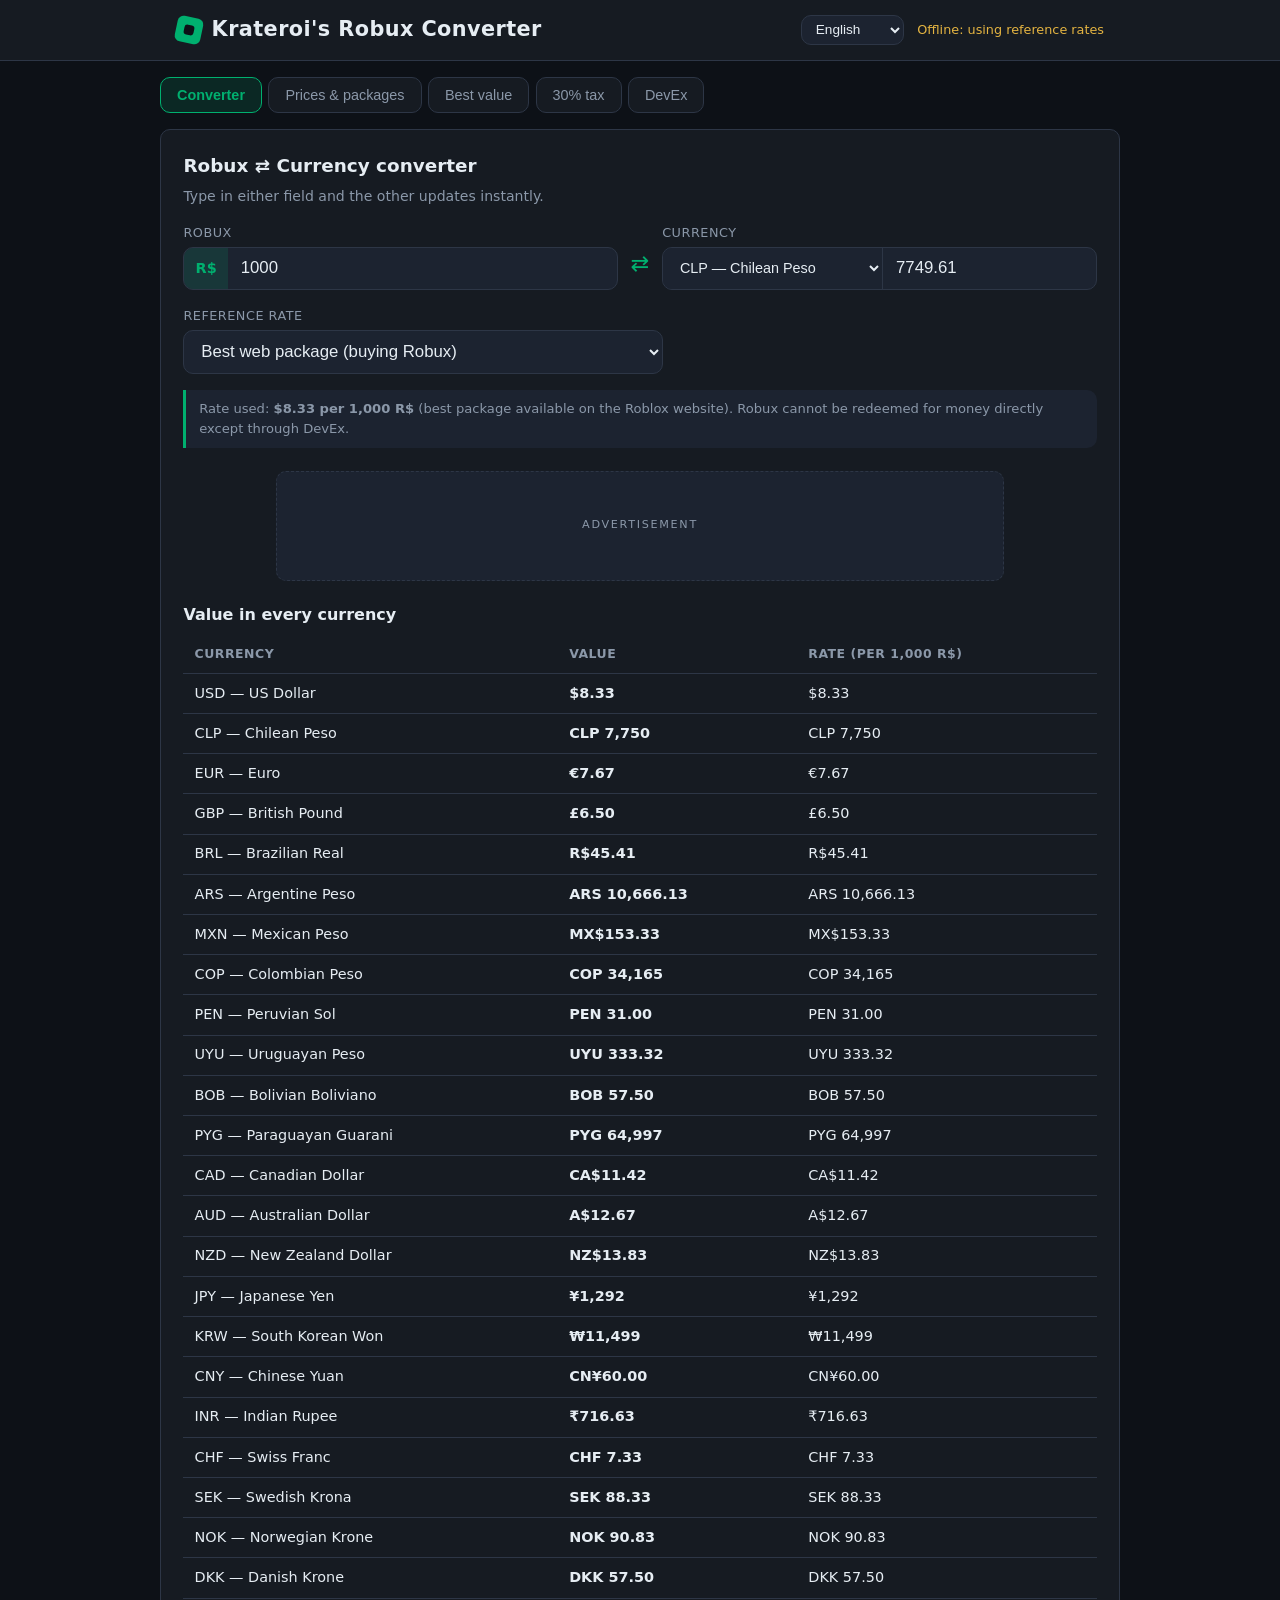
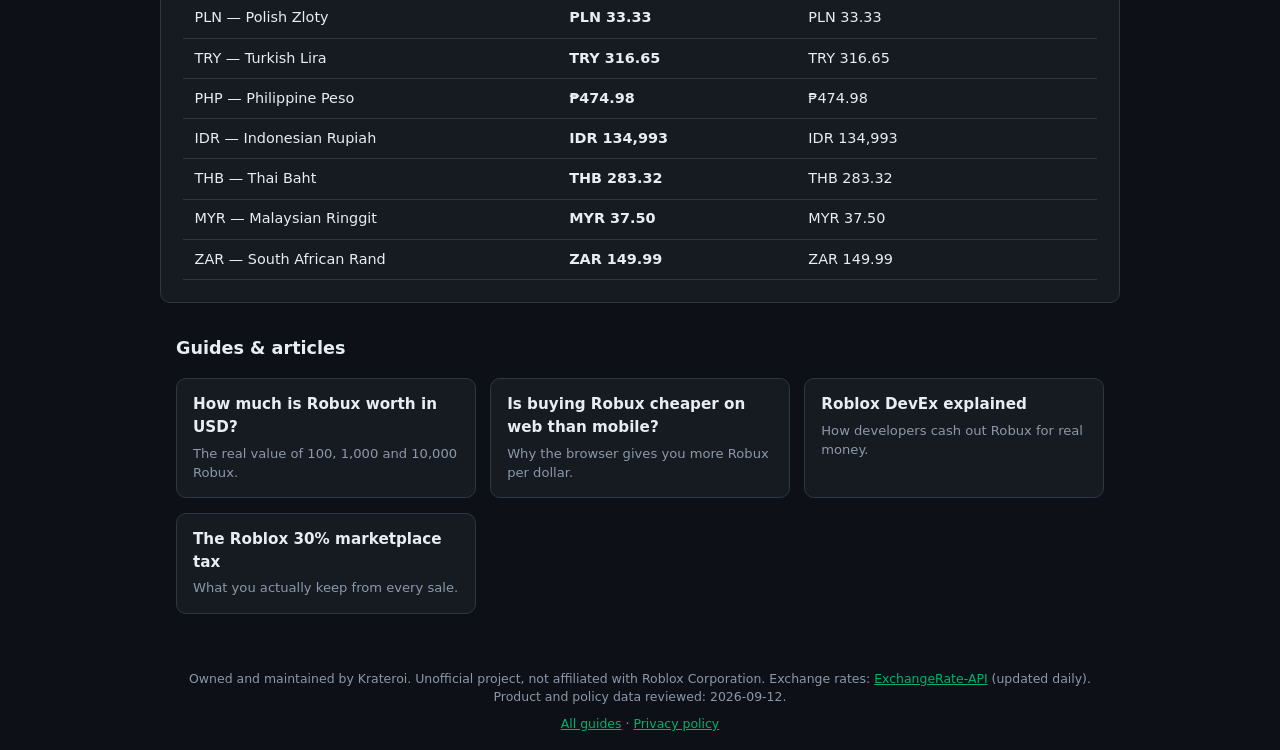
<file: RobuxConverter/index.html>
<!DOCTYPE html>
<html lang="en">
<head>
  <meta charset="UTF-8" />
  <meta name="viewport" content="width=device-width, initial-scale=1.0" />
  <title>Krateroi's Robux Converter — Robux to USD Calculator, Prices, Tax & DevEx</title>
  <meta name="author" content="Krateroi" />
  <meta name="description" content="Free Robux calculator: convert Robux to USD, CLP, EUR and 30+ currencies, compare official Roblox buying packages, and work out the 30% marketplace tax and DevEx cash-out." />
  <link rel="canonical" href="/" />
  <meta property="og:type" content="website" />
  <meta property="og:title" content="Krateroi's Robux Converter — Robux to USD Calculator, Prices, Tax & DevEx" />
  <meta property="og:description" content="Convert Robux to real currencies, compare Roblox packages, and calculate the 30% tax and DevEx payout." />
  <meta property="og:url" content="/" />
  <meta name="twitter:card" content="summary" />
  <link rel="icon" href="data:image/svg+xml,<svg xmlns='http://www.w3.org/2000/svg' viewBox='0 0 100 100'><rect x='15' y='15' width='70' height='70' rx='12' fill='%2300b06f' transform='rotate(12 50 50)'/><rect x='38' y='38' width='24' height='24' rx='4' fill='%230d1117' transform='rotate(12 50 50)'/></svg>" />
  <link rel="stylesheet" href="styles.css" />
  <script src="ads.js" defer></script>
  <script src="app.js" defer></script>
</head>
<body>
  <header class="site-header">
    <div class="container header-inner">
      <div class="brand">
        <span class="brand-cube"></span>
        <h1>Krateroi's Robux Converter</h1>
      </div>
      <div class="header-right">
        <select id="lang-select" class="lang-select" aria-label="Language">
          <option value="en">English</option>
          <option value="es">Español</option>
          <option value="pt">Português</option>
        </select>
        <div id="rate-status" class="rate-status" data-i18n="status.loading">Cargando tasas...</div>
      </div>
    </div>
  </header>

  <div class="page-layout">
    <aside class="ad-rail ad-rail-left">
      <div class="ad-unit" data-ad-side="left" data-ad-format="vertical">
        <span class="ad-label" data-i18n="ads.label">Publicidad</span>
      </div>
    </aside>

    <div class="page-center">
      <nav class="tabs">
        <button class="tab active" data-tab="converter" data-i18n="tab.converter">Conversor</button>
        <button class="tab" data-tab="packages" data-i18n="tab.packages">Precios y paquetes</button>
        <button class="tab" data-tab="optimizer" data-i18n="tab.optimizer">Costo-beneficio</button>
        <button class="tab" data-tab="tax" data-i18n="tab.tax">Impuesto 30%</button>
        <button class="tab" data-tab="devex" data-i18n="tab.devex">DevEx</button>
      </nav>

      <main>
    <section id="panel-converter" class="panel active">
      <h2 data-i18n="conv.title">Conversor Robux ⇄ Moneda</h2>
      <p class="hint" data-i18n="conv.hint">Escribe en cualquiera de los dos campos y el otro se actualiza al instante.</p>

      <div class="converter-grid">
        <div class="field">
          <label for="robux-input">Robux</label>
          <div class="input-wrap">
            <span class="prefix robux-icon">R$</span>
            <input id="robux-input" type="number" min="0" step="any" placeholder="1000" />
          </div>
        </div>

        <div class="swap-arrow">⇄</div>

        <div class="field">
          <label for="money-input" data-i18n="conv.currency">Moneda</label>
          <div class="input-wrap">
            <select id="currency-select" aria-label="Moneda"></select>
            <input id="money-input" type="number" min="0" step="any" placeholder="10.00" />
          </div>
        </div>
      </div>

      <div class="field basis-field">
        <label for="basis-select" data-i18n="conv.basis">Tasa de referencia</label>
        <select id="basis-select">
          <option value="best-web" data-i18n="basis.web">Mejor paquete web (comprar Robux)</option>
          <option value="best-app" data-i18n="basis.app">Mejor paquete app/consola (comprar Robux)</option>
          <option value="devex" data-i18n="basis.devex">DevEx — retiro para desarrolladores (US$0.0035 / R$)</option>
        </select>
      </div>

      <div id="converter-note" class="note"></div>

      <div class="ad-inline">
        <div class="ad-unit" data-ad-side="content" data-ad-format="responsive">
          <span class="ad-label" data-i18n="ads.label">Publicidad</span>
        </div>
      </div>

      <h3 data-i18n="conv.allCurrencies">Equivalencia en todas las monedas</h3>
      <div class="table-scroll">
        <table id="all-currencies-table">
          <thead>
            <tr><th data-i18n="th.currency">Moneda</th><th data-i18n="th.value">Valor</th><th data-i18n="th.rate1000">Tasa (por 1.000 R$)</th></tr>
          </thead>
          <tbody></tbody>
        </table>
      </div>
    </section>

    <section id="panel-packages" class="panel">
      <h2 data-i18n="pkg.title">Precios oficiales de Robux</h2>
      <p class="hint" data-i18n="pkg.hint">
        Comprar por la web de Roblox entrega mas Robux que por app movil o consola al mismo precio.
        Los precios base estan en USD; la columna en moneda local usa la tasa de cambio actual.
      </p>
      <div class="field basis-field">
        <label for="pkg-currency-select" data-i18n="pkg.viewIn">Ver precios en</label>
        <select id="pkg-currency-select"></select>
      </div>
      <div id="packages-tables"></div>

      <h3 data-i18n="pkg.subsTitle">Suscripciones con Robux mensuales</h3>
      <p class="hint" data-i18n="pkg.subsHint"></p>
      <div id="subs-table" class="table-scroll"></div>

      <div class="note" id="pkg-note"></div>
    </section>

    <section id="panel-optimizer" class="panel">
      <h2 data-i18n="opt.title">Calculadora de costo-beneficio</h2>
      <p class="hint" data-i18n="opt.hint">
        Indica cuantos Robux necesitas y calculamos la combinacion de paquetes mas barata,
        comparando web vs app/consola.
      </p>
      <div class="field">
        <label for="target-robux" data-i18n="opt.need">Robux que necesitas</label>
        <div class="input-wrap">
          <span class="prefix robux-icon">R$</span>
          <input id="target-robux" type="number" min="1" step="1" placeholder="6000" />
        </div>
      </div>
      <div class="chips" id="preset-chips">
        <button data-r="1000">1.000</button>
        <button data-r="2500">2.500</button>
        <button data-r="6000">6.000</button>
        <button data-r="12000">12.000</button>
        <button data-r="30000">30.000</button>
        <button data-r="50000">50.000</button>
      </div>
      <div id="optimizer-results"></div>
    </section>

    <section id="panel-tax" class="panel">
      <h2 data-i18n="tax.title">Calculadora de impuesto del marketplace (30%)</h2>
      <p class="hint" data-i18n="tax.hint">
        Roblox retiene el 30% de cada venta dentro de la plataforma (items, pases de juego,
        productos para desarrolladores). Solo comprar Robux directamente no paga esta comision.
      </p>

      <div class="tax-grid">
        <div class="tax-card">
          <h3 data-i18n="tax.grossTitle">Vendo a un precio → ¿cuanto recibo?</h3>
          <div class="field">
            <label for="tax-gross" data-i18n="tax.grossLabel">Precio de venta (Robux)</label>
            <div class="input-wrap">
              <span class="prefix robux-icon">R$</span>
              <input id="tax-gross" type="number" min="1" step="1" placeholder="100" />
            </div>
          </div>
          <div id="tax-gross-result" class="tax-result"></div>
        </div>

        <div class="tax-card">
          <h3 data-i18n="tax.netTitle">Quiero recibir X → ¿a cuanto vendo?</h3>
          <div class="field">
            <label for="tax-net" data-i18n="tax.netLabel">Robux que quieres recibir</label>
            <div class="input-wrap">
              <span class="prefix robux-icon">R$</span>
              <input id="tax-net" type="number" min="1" step="1" placeholder="70" />
            </div>
          </div>
          <div id="tax-net-result" class="tax-result"></div>
        </div>
      </div>

      <h3 data-i18n="tax.tableTitle">Tabla rapida de precios comunes</h3>
      <div id="tax-table" class="table-scroll"></div>
    </section>

    <section id="panel-devex" class="panel">
      <h2 data-i18n="dx.title">DevEx — cambia Robux por dinero real</h2>
      <p class="hint" data-i18n="dx.hint"></p>

      <div class="tax-grid">
        <div class="tax-card">
          <h3 data-i18n="dx.toUsdTitle">Robux → dinero</h3>
          <div class="field">
            <label for="dx-robux" data-i18n="dx.robuxLabel">Robux ganados</label>
            <div class="input-wrap">
              <span class="prefix robux-icon">R$</span>
              <input id="dx-robux" type="number" min="1" step="1" placeholder="30000" />
            </div>
          </div>
          <div id="dx-robux-result" class="tax-result"></div>
        </div>

        <div class="tax-card">
          <h3 data-i18n="dx.toRobuxTitle">Dinero → Robux necesarios</h3>
          <div class="field">
            <label for="dx-usd" data-i18n="dx.usdLabel">Monto deseado (USD)</label>
            <div class="input-wrap">
              <span class="prefix">US$</span>
              <input id="dx-usd" type="number" min="0" step="any" placeholder="105" />
            </div>
          </div>
          <div id="dx-usd-result" class="tax-result"></div>
        </div>
      </div>

      <h3 data-i18n="dx.pipeTitle">Pipeline de una venta: del precio al bolsillo</h3>
      <p class="hint" data-i18n="dx.pipeHint"></p>
      <div class="field">
        <label for="dx-sale" data-i18n="dx.saleLabel">Precio de venta del item (Robux)</label>
        <div class="input-wrap">
          <span class="prefix robux-icon">R$</span>
          <input id="dx-sale" type="number" min="1" step="1" placeholder="1000" />
        </div>
      </div>
      <div id="dx-pipeline" class="pipeline"></div>

      <div class="note" id="dx-note" data-i18n="dx.note"></div>
    </section>
      </main>
    </div>

    <aside class="ad-rail ad-rail-right">
      <div class="ad-unit" data-ad-side="right" data-ad-format="vertical">
        <span class="ad-label" data-i18n="ads.label">Publicidad</span>
      </div>
    </aside>
  </div>

  <section class="guides-strip container">
    <h2 data-i18n="guides.title">Guides &amp; articles</h2>
    <div class="guides-grid">
      <a class="guide-link" href="robux-to-usd.html">
        <span class="guide-link-title">How much is Robux worth in USD?</span>
        <span class="guide-link-desc">The real value of 100, 1,000 and 10,000 Robux.</span>
      </a>
      <a class="guide-link" href="web-vs-mobile-robux.html">
        <span class="guide-link-title">Is buying Robux cheaper on web than mobile?</span>
        <span class="guide-link-desc">Why the browser gives you more Robux per dollar.</span>
      </a>
      <a class="guide-link" href="roblox-devex-explained.html">
        <span class="guide-link-title">Roblox DevEx explained</span>
        <span class="guide-link-desc">How developers cash out Robux for real money.</span>
      </a>
      <a class="guide-link" href="roblox-30-percent-tax.html">
        <span class="guide-link-title">The Roblox 30% marketplace tax</span>
        <span class="guide-link-desc">What you actually keep from every sale.</span>
      </a>
    </div>
  </section>

  <footer class="site-footer container">
    <p id="footer-text"></p>
    <p class="footer-links">
      <a href="guides.html" data-i18n="guides.all">All guides</a> ·
      <a href="privacy.html" data-i18n="footer.privacy">Privacy policy</a>
    </p>
  </footer>

  <div class="ad-anchor">
    <button class="ad-anchor-close" aria-label="Close ad">&times;</button>
    <div class="ad-unit" data-ad-side="anchor" data-ad-format="anchor">
      <span class="ad-label" data-i18n="ads.label">Publicidad</span>
    </div>
  </div>
</body>
</html>
</file>
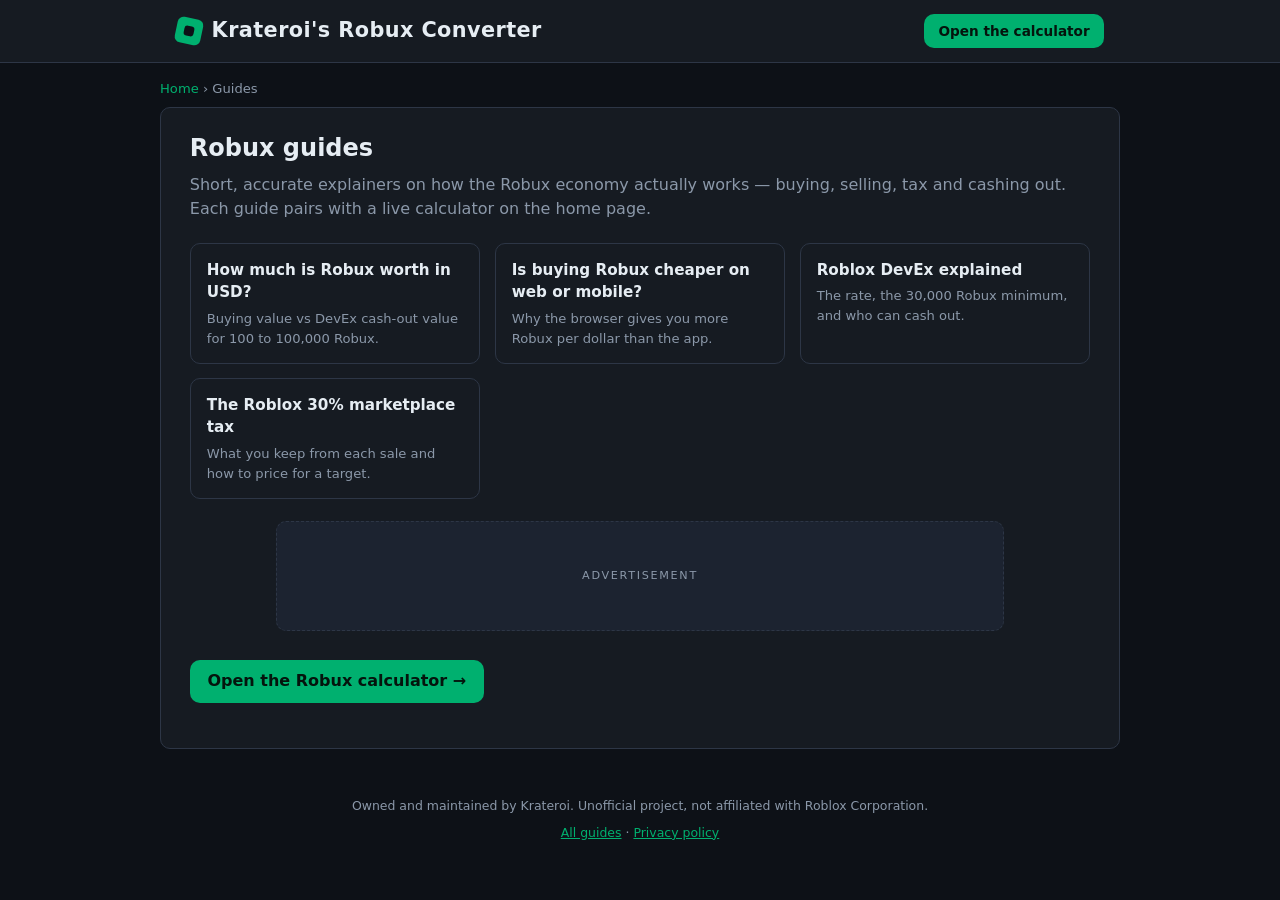
<file: RobuxConverter/guides.html>
<!DOCTYPE html>
<html lang="en">
<head>
  <meta charset="UTF-8" />
  <meta name="viewport" content="width=device-width, initial-scale=1.0" />
  <title>Robux Guides: Value, Prices, Tax &amp; DevEx | RobuxConverter</title>
  <meta name="description" content="Plain-English guides to the Robux economy: how much Robux is worth, web vs mobile pricing, the 30% marketplace tax, and how DevEx cash-out works." />
  <link rel="canonical" href="/guides.html" />
  <meta property="og:type" content="website" />
  <meta property="og:title" content="Robux Guides: Value, Prices, Tax & DevEx" />
  <link rel="icon" href="data:image/svg+xml,<svg xmlns='http://www.w3.org/2000/svg' viewBox='0 0 100 100'><rect x='15' y='15' width='70' height='70' rx='12' fill='%2300b06f' transform='rotate(12 50 50)'/><rect x='38' y='38' width='24' height='24' rx='4' fill='%230d1117' transform='rotate(12 50 50)'/></svg>" />
  <link rel="stylesheet" href="styles.css" />
  <script src="ads.js" defer></script>
</head>
<body>
  <header class="site-header">
    <div class="container header-inner">
      <div class="brand">
        <span class="brand-cube"></span>
        <a href="index.html" class="brand-home"><h1>Krateroi's Robux Converter</h1></a>
      </div>
      <div class="header-right">
        <a class="cta cta-header" href="index.html">Open the calculator</a>
      </div>
    </div>
  </header>

  <div class="page-layout">
    <aside class="ad-rail ad-rail-left">
      <div class="ad-unit" data-ad-side="left" data-ad-format="vertical"><span class="ad-label">Advertisement</span></div>
    </aside>

    <div class="page-center">
      <nav class="breadcrumb"><a href="index.html">Home</a> &rsaquo; Guides</nav>

      <article class="article">
        <h1>Robux guides</h1>
        <p class="lede">Short, accurate explainers on how the Robux economy actually works &mdash; buying, selling, tax and cashing out. Each guide pairs with a live calculator on the home page.</p>

        <div class="guides-grid">
          <a class="guide-link" href="robux-to-usd.html">
            <span class="guide-link-title">How much is Robux worth in USD?</span>
            <span class="guide-link-desc">Buying value vs DevEx cash-out value for 100 to 100,000 Robux.</span>
          </a>
          <a class="guide-link" href="web-vs-mobile-robux.html">
            <span class="guide-link-title">Is buying Robux cheaper on web or mobile?</span>
            <span class="guide-link-desc">Why the browser gives you more Robux per dollar than the app.</span>
          </a>
          <a class="guide-link" href="roblox-devex-explained.html">
            <span class="guide-link-title">Roblox DevEx explained</span>
            <span class="guide-link-desc">The rate, the 30,000 Robux minimum, and who can cash out.</span>
          </a>
          <a class="guide-link" href="roblox-30-percent-tax.html">
            <span class="guide-link-title">The Roblox 30% marketplace tax</span>
            <span class="guide-link-desc">What you keep from each sale and how to price for a target.</span>
          </a>
        </div>

        <div class="ad-inline">
          <div class="ad-unit" data-ad-side="content" data-ad-format="responsive"><span class="ad-label">Advertisement</span></div>
        </div>

        <a class="cta" href="index.html">Open the Robux calculator &rarr;</a>
      </article>
    </div>

    <aside class="ad-rail ad-rail-right">
      <div class="ad-unit" data-ad-side="right" data-ad-format="vertical"><span class="ad-label">Advertisement</span></div>
    </aside>
  </div>

  <footer class="site-footer container">
    <p>Owned and maintained by Krateroi. Unofficial project, not affiliated with Roblox Corporation.</p>
    <p class="footer-links"><a href="guides.html">All guides</a> &middot; <a href="privacy.html">Privacy policy</a></p>
  </footer>

  <div class="ad-anchor">
    <button class="ad-anchor-close" aria-label="Close ad">&times;</button>
    <div class="ad-unit" data-ad-side="anchor" data-ad-format="anchor"><span class="ad-label">Advertisement</span></div>
  </div>
</body>
</html>
</file>
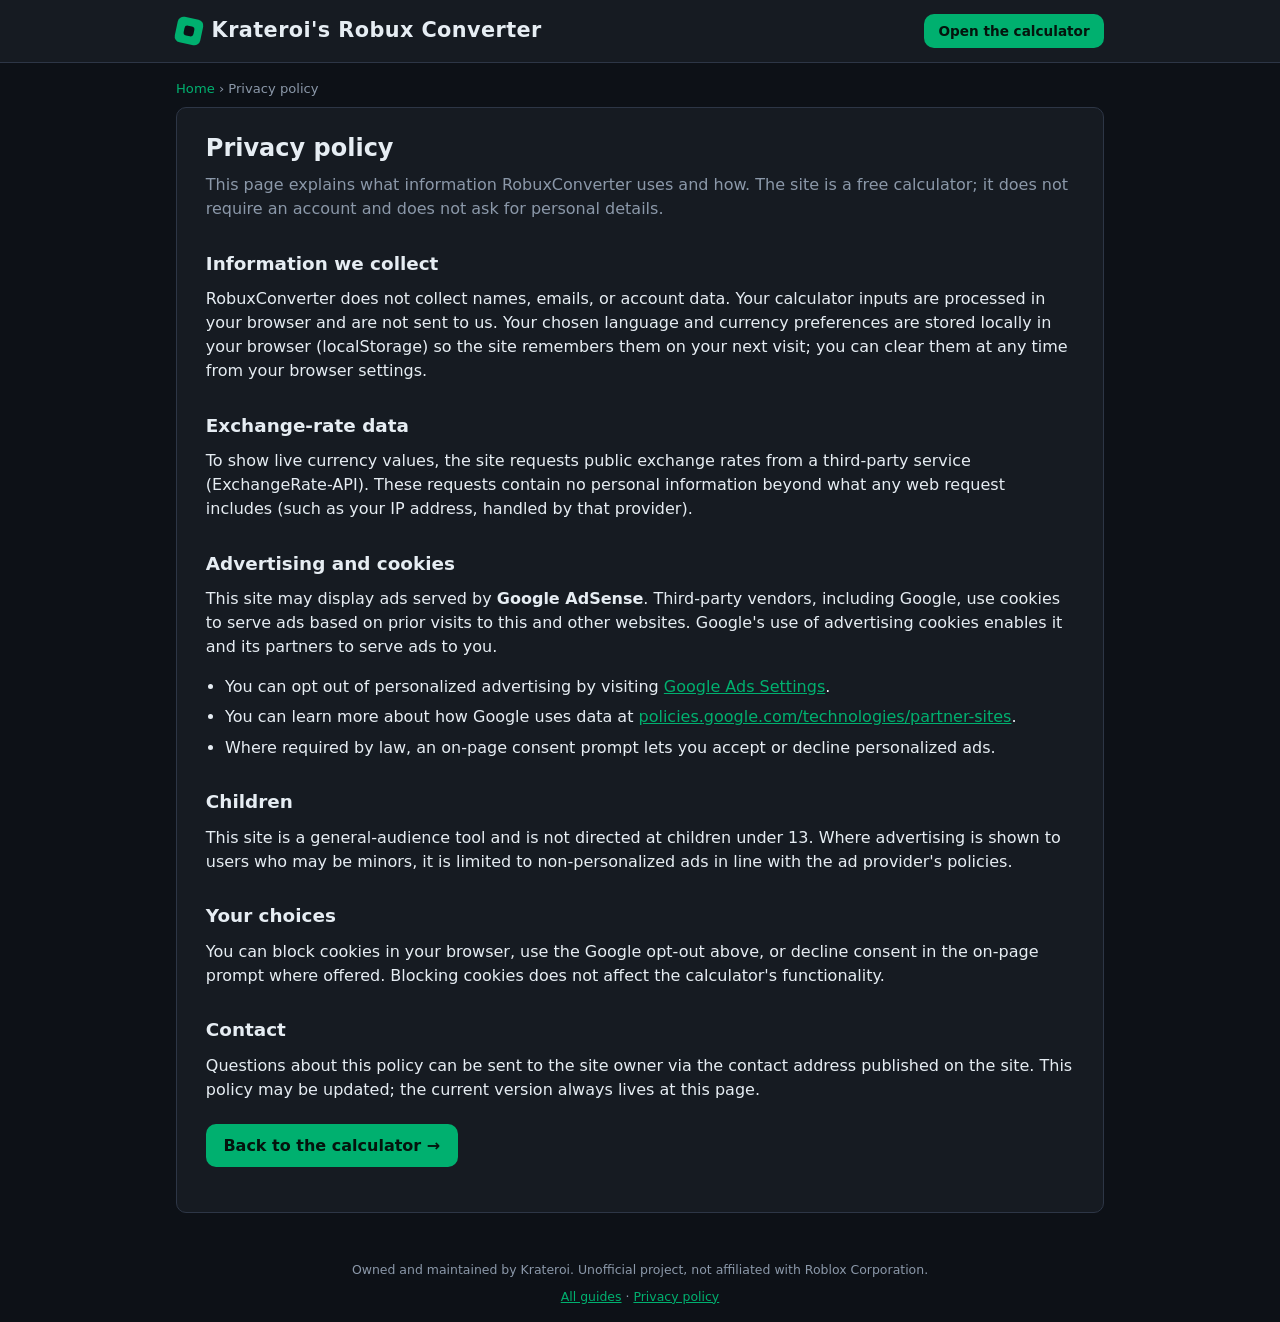
<file: RobuxConverter/privacy.html>
<!DOCTYPE html>
<html lang="en">
<head>
  <meta charset="UTF-8" />
  <meta name="viewport" content="width=device-width, initial-scale=1.0" />
  <title>Privacy Policy | RobuxConverter</title>
  <meta name="description" content="Privacy policy for RobuxConverter: what data is used, third-party advertising cookies (Google AdSense), analytics, and your choices." />
  <link rel="canonical" href="/privacy.html" />
  <meta name="robots" content="noindex, follow" />
  <link rel="icon" href="data:image/svg+xml,<svg xmlns='http://www.w3.org/2000/svg' viewBox='0 0 100 100'><rect x='15' y='15' width='70' height='70' rx='12' fill='%2300b06f' transform='rotate(12 50 50)'/><rect x='38' y='38' width='24' height='24' rx='4' fill='%230d1117' transform='rotate(12 50 50)'/></svg>" />
  <link rel="stylesheet" href="styles.css" />
  <script src="ads.js" defer></script>
</head>
<body>
  <header class="site-header">
    <div class="container header-inner">
      <div class="brand">
        <span class="brand-cube"></span>
        <a href="index.html" class="brand-home"><h1>Krateroi's Robux Converter</h1></a>
      </div>
      <div class="header-right">
        <a class="cta cta-header" href="index.html">Open the calculator</a>
      </div>
    </div>
  </header>

  <main class="container">
    <nav class="breadcrumb"><a href="index.html">Home</a> &rsaquo; Privacy policy</nav>

    <article class="article">
      <h1>Privacy policy</h1>
      <p class="lede">This page explains what information RobuxConverter uses and how. The site is a free calculator; it does not require an account and does not ask for personal details.</p>

      <h2>Information we collect</h2>
      <p>RobuxConverter does not collect names, emails, or account data. Your calculator inputs are processed in your browser and are not sent to us. Your chosen language and currency preferences are stored locally in your browser (localStorage) so the site remembers them on your next visit; you can clear them at any time from your browser settings.</p>

      <h2>Exchange-rate data</h2>
      <p>To show live currency values, the site requests public exchange rates from a third-party service (ExchangeRate-API). These requests contain no personal information beyond what any web request includes (such as your IP address, handled by that provider).</p>

      <h2>Advertising and cookies</h2>
      <p>This site may display ads served by <strong>Google AdSense</strong>. Third-party vendors, including Google, use cookies to serve ads based on prior visits to this and other websites. Google's use of advertising cookies enables it and its partners to serve ads to you.</p>
      <ul>
        <li>You can opt out of personalized advertising by visiting <a href="https://www.google.com/settings/ads" target="_blank" rel="noopener">Google Ads Settings</a>.</li>
        <li>You can learn more about how Google uses data at <a href="https://policies.google.com/technologies/partner-sites" target="_blank" rel="noopener">policies.google.com/technologies/partner-sites</a>.</li>
        <li>Where required by law, an on-page consent prompt lets you accept or decline personalized ads.</li>
      </ul>

      <h2>Children</h2>
      <p>This site is a general-audience tool and is not directed at children under 13. Where advertising is shown to users who may be minors, it is limited to non-personalized ads in line with the ad provider's policies.</p>

      <h2>Your choices</h2>
      <p>You can block cookies in your browser, use the Google opt-out above, or decline consent in the on-page prompt where offered. Blocking cookies does not affect the calculator's functionality.</p>

      <h2>Contact</h2>
      <p>Questions about this policy can be sent to the site owner via the contact address published on the site. This policy may be updated; the current version always lives at this page.</p>

      <a class="cta" href="index.html">Back to the calculator &rarr;</a>
    </article>
  </main>

  <footer class="site-footer container">
    <p>Owned and maintained by Krateroi. Unofficial project, not affiliated with Roblox Corporation.</p>
    <p class="footer-links"><a href="guides.html">All guides</a> &middot; <a href="privacy.html">Privacy policy</a></p>
  </footer>
</body>
</html>
</file>
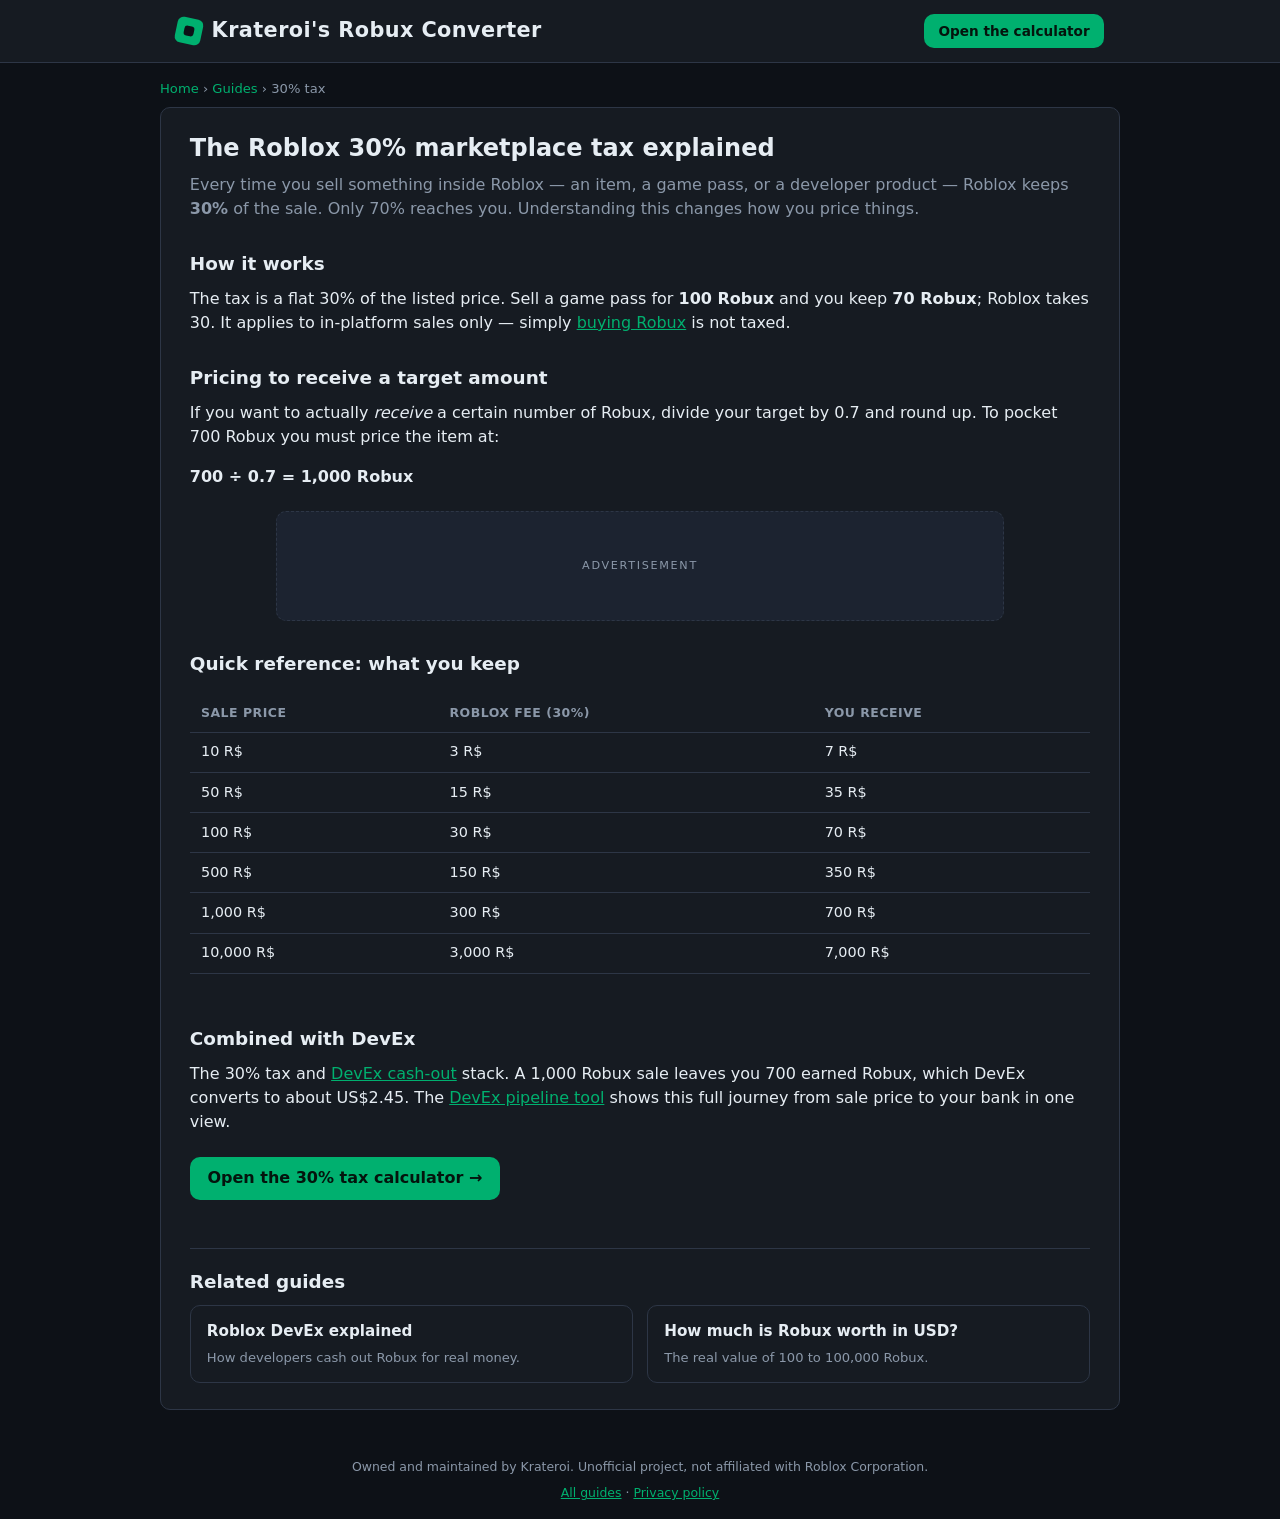
<file: RobuxConverter/roblox-30-percent-tax.html>
<!DOCTYPE html>
<html lang="en">
<head>
  <meta charset="UTF-8" />
  <meta name="viewport" content="width=device-width, initial-scale=1.0" />
  <title>The Roblox 30% Marketplace Tax Explained (What You Keep, 2026)</title>
  <meta name="description" content="Roblox takes 30% of every marketplace sale. Learn how the tax works, how to price an item to receive a target amount, and a quick reference table of common prices." />
  <link rel="canonical" href="/roblox-30-percent-tax.html" />
  <meta property="og:type" content="article" />
  <meta property="og:title" content="The Roblox 30% Marketplace Tax Explained" />
  <meta property="og:description" content="How the 30% cut works, how to price for a target net, and a common-price reference table." />
  <link rel="icon" href="data:image/svg+xml,<svg xmlns='http://www.w3.org/2000/svg' viewBox='0 0 100 100'><rect x='15' y='15' width='70' height='70' rx='12' fill='%2300b06f' transform='rotate(12 50 50)'/><rect x='38' y='38' width='24' height='24' rx='4' fill='%230d1117' transform='rotate(12 50 50)'/></svg>" />
  <link rel="stylesheet" href="styles.css" />
  <script type="application/ld+json">
  {
    "@context": "https://schema.org",
    "@type": "Article",
    "headline": "The Roblox 30% Marketplace Tax Explained",
    "inLanguage": "en",
    "publisher": { "@type": "Organization", "name": "Krateroi" }
  }
  </script>
  <script src="ads.js" defer></script>
</head>
<body>
  <header class="site-header">
    <div class="container header-inner">
      <div class="brand">
        <span class="brand-cube"></span>
        <a href="index.html" class="brand-home"><h1>Krateroi's Robux Converter</h1></a>
      </div>
      <div class="header-right">
        <a class="cta cta-header" href="index.html#tax">Open the calculator</a>
      </div>
    </div>
  </header>

  <div class="page-layout">
    <aside class="ad-rail ad-rail-left">
      <div class="ad-unit" data-ad-side="left" data-ad-format="vertical"><span class="ad-label">Advertisement</span></div>
    </aside>

    <div class="page-center">
      <nav class="breadcrumb"><a href="index.html">Home</a> &rsaquo; <a href="guides.html">Guides</a> &rsaquo; 30% tax</nav>

      <article class="article">
        <h1>The Roblox 30% marketplace tax explained</h1>
        <p class="lede">Every time you sell something inside Roblox &mdash; an item, a game pass, or a developer product &mdash; Roblox keeps <strong>30%</strong> of the sale. Only 70% reaches you. Understanding this changes how you price things.</p>

        <h2>How it works</h2>
        <p>The tax is a flat 30% of the listed price. Sell a game pass for <strong>100 Robux</strong> and you keep <strong>70 Robux</strong>; Roblox takes 30. It applies to in-platform sales only &mdash; simply <a href="web-vs-mobile-robux.html">buying Robux</a> is not taxed.</p>

        <h2>Pricing to receive a target amount</h2>
        <p>If you want to actually <em>receive</em> a certain number of Robux, divide your target by 0.7 and round up. To pocket 700 Robux you must price the item at:</p>
        <p><strong>700 &divide; 0.7 = 1,000 Robux</strong></p>

        <div class="ad-inline">
          <div class="ad-unit" data-ad-side="content" data-ad-format="responsive"><span class="ad-label">Advertisement</span></div>
        </div>

        <h2>Quick reference: what you keep</h2>
        <div class="table-scroll">
          <table>
            <thead>
              <tr><th>Sale price</th><th>Roblox fee (30%)</th><th>You receive</th></tr>
            </thead>
            <tbody>
              <tr><td>10 R$</td><td>3 R$</td><td>7 R$</td></tr>
              <tr><td>50 R$</td><td>15 R$</td><td>35 R$</td></tr>
              <tr><td>100 R$</td><td>30 R$</td><td>70 R$</td></tr>
              <tr><td>500 R$</td><td>150 R$</td><td>350 R$</td></tr>
              <tr><td>1,000 R$</td><td>300 R$</td><td>700 R$</td></tr>
              <tr><td>10,000 R$</td><td>3,000 R$</td><td>7,000 R$</td></tr>
            </tbody>
          </table>
        </div>

        <h2>Combined with DevEx</h2>
        <p>The 30% tax and <a href="roblox-devex-explained.html">DevEx cash-out</a> stack. A 1,000 Robux sale leaves you 700 earned Robux, which DevEx converts to about US$2.45. The <a href="index.html#devex">DevEx pipeline tool</a> shows this full journey from sale price to your bank in one view.</p>

        <a class="cta" href="index.html#tax">Open the 30% tax calculator &rarr;</a>

        <div class="related">
          <h2>Related guides</h2>
          <div class="guides-grid">
            <a class="guide-link" href="roblox-devex-explained.html">
              <span class="guide-link-title">Roblox DevEx explained</span>
              <span class="guide-link-desc">How developers cash out Robux for real money.</span>
            </a>
            <a class="guide-link" href="robux-to-usd.html">
              <span class="guide-link-title">How much is Robux worth in USD?</span>
              <span class="guide-link-desc">The real value of 100 to 100,000 Robux.</span>
            </a>
          </div>
        </div>
      </article>
    </div>

    <aside class="ad-rail ad-rail-right">
      <div class="ad-unit" data-ad-side="right" data-ad-format="vertical"><span class="ad-label">Advertisement</span></div>
    </aside>
  </div>

  <footer class="site-footer container">
    <p>Owned and maintained by Krateroi. Unofficial project, not affiliated with Roblox Corporation.</p>
    <p class="footer-links"><a href="guides.html">All guides</a> &middot; <a href="privacy.html">Privacy policy</a></p>
  </footer>

  <div class="ad-anchor">
    <button class="ad-anchor-close" aria-label="Close ad">&times;</button>
    <div class="ad-unit" data-ad-side="anchor" data-ad-format="anchor"><span class="ad-label">Advertisement</span></div>
  </div>
</body>
</html>
</file>
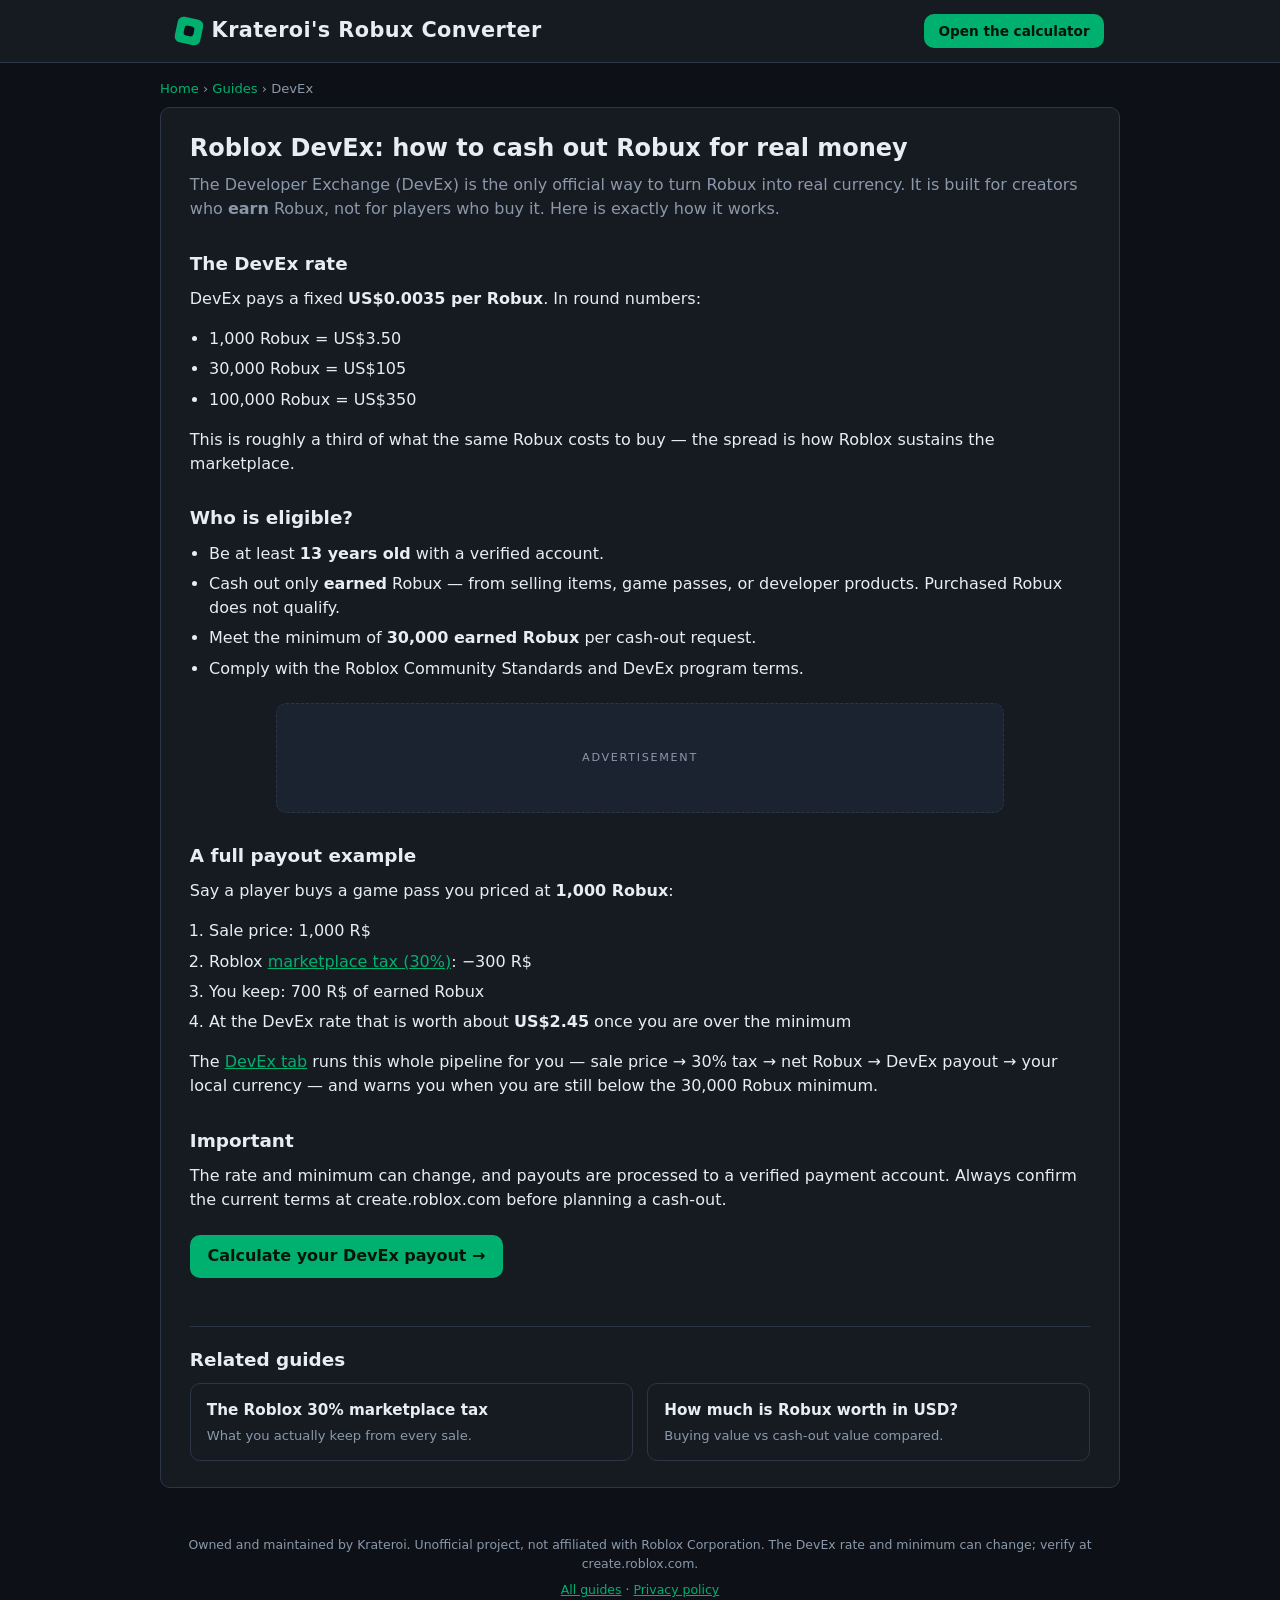
<file: RobuxConverter/roblox-devex-explained.html>
<!DOCTYPE html>
<html lang="en">
<head>
  <meta charset="UTF-8" />
  <meta name="viewport" content="width=device-width, initial-scale=1.0" />
  <title>Roblox DevEx Explained: Cash Out Robux for Real Money (2026)</title>
  <meta name="description" content="Roblox DevEx lets eligible developers exchange earned Robux for real money at US$0.0035 per Robux. Learn the rate, the 30,000 Robux minimum, and who qualifies." />
  <link rel="canonical" href="/roblox-devex-explained.html" />
  <meta property="og:type" content="article" />
  <meta property="og:title" content="Roblox DevEx Explained: Cash Out Robux for Real Money" />
  <meta property="og:description" content="The DevEx rate, the 30,000 Robux minimum, eligibility, and a full payout example." />
  <link rel="icon" href="data:image/svg+xml,<svg xmlns='http://www.w3.org/2000/svg' viewBox='0 0 100 100'><rect x='15' y='15' width='70' height='70' rx='12' fill='%2300b06f' transform='rotate(12 50 50)'/><rect x='38' y='38' width='24' height='24' rx='4' fill='%230d1117' transform='rotate(12 50 50)'/></svg>" />
  <link rel="stylesheet" href="styles.css" />
  <script type="application/ld+json">
  {
    "@context": "https://schema.org",
    "@type": "Article",
    "headline": "Roblox DevEx Explained",
    "inLanguage": "en",
    "publisher": { "@type": "Organization", "name": "Krateroi" }
  }
  </script>
  <script src="ads.js" defer></script>
</head>
<body>
  <header class="site-header">
    <div class="container header-inner">
      <div class="brand">
        <span class="brand-cube"></span>
        <a href="index.html" class="brand-home"><h1>Krateroi's Robux Converter</h1></a>
      </div>
      <div class="header-right">
        <a class="cta cta-header" href="index.html#devex">Open the calculator</a>
      </div>
    </div>
  </header>

  <div class="page-layout">
    <aside class="ad-rail ad-rail-left">
      <div class="ad-unit" data-ad-side="left" data-ad-format="vertical"><span class="ad-label">Advertisement</span></div>
    </aside>

    <div class="page-center">
      <nav class="breadcrumb"><a href="index.html">Home</a> &rsaquo; <a href="guides.html">Guides</a> &rsaquo; DevEx</nav>

      <article class="article">
        <h1>Roblox DevEx: how to cash out Robux for real money</h1>
        <p class="lede">The Developer Exchange (DevEx) is the only official way to turn Robux into real currency. It is built for creators who <strong>earn</strong> Robux, not for players who buy it. Here is exactly how it works.</p>

        <h2>The DevEx rate</h2>
        <p>DevEx pays a fixed <strong>US$0.0035 per Robux</strong>. In round numbers:</p>
        <ul>
          <li>1,000 Robux = US$3.50</li>
          <li>30,000 Robux = US$105</li>
          <li>100,000 Robux = US$350</li>
        </ul>
        <p>This is roughly a third of what the same Robux costs to buy &mdash; the spread is how Roblox sustains the marketplace.</p>

        <h2>Who is eligible?</h2>
        <ul>
          <li>Be at least <strong>13 years old</strong> with a verified account.</li>
          <li>Cash out only <strong>earned</strong> Robux &mdash; from selling items, game passes, or developer products. Purchased Robux does not qualify.</li>
          <li>Meet the minimum of <strong>30,000 earned Robux</strong> per cash-out request.</li>
          <li>Comply with the Roblox Community Standards and DevEx program terms.</li>
        </ul>

        <div class="ad-inline">
          <div class="ad-unit" data-ad-side="content" data-ad-format="responsive"><span class="ad-label">Advertisement</span></div>
        </div>

        <h2>A full payout example</h2>
        <p>Say a player buys a game pass you priced at <strong>1,000 Robux</strong>:</p>
        <ol>
          <li>Sale price: 1,000 R$</li>
          <li>Roblox <a href="roblox-30-percent-tax.html">marketplace tax (30%)</a>: &minus;300 R$</li>
          <li>You keep: 700 R$ of earned Robux</li>
          <li>At the DevEx rate that is worth about <strong>US$2.45</strong> once you are over the minimum</li>
        </ol>
        <p>The <a href="index.html#devex">DevEx tab</a> runs this whole pipeline for you &mdash; sale price &rarr; 30% tax &rarr; net Robux &rarr; DevEx payout &rarr; your local currency &mdash; and warns you when you are still below the 30,000 Robux minimum.</p>

        <h2>Important</h2>
        <p>The rate and minimum can change, and payouts are processed to a verified payment account. Always confirm the current terms at create.roblox.com before planning a cash-out.</p>

        <a class="cta" href="index.html#devex">Calculate your DevEx payout &rarr;</a>

        <div class="related">
          <h2>Related guides</h2>
          <div class="guides-grid">
            <a class="guide-link" href="roblox-30-percent-tax.html">
              <span class="guide-link-title">The Roblox 30% marketplace tax</span>
              <span class="guide-link-desc">What you actually keep from every sale.</span>
            </a>
            <a class="guide-link" href="robux-to-usd.html">
              <span class="guide-link-title">How much is Robux worth in USD?</span>
              <span class="guide-link-desc">Buying value vs cash-out value compared.</span>
            </a>
          </div>
        </div>
      </article>
    </div>

    <aside class="ad-rail ad-rail-right">
      <div class="ad-unit" data-ad-side="right" data-ad-format="vertical"><span class="ad-label">Advertisement</span></div>
    </aside>
  </div>

  <footer class="site-footer container">
    <p>Owned and maintained by Krateroi. Unofficial project, not affiliated with Roblox Corporation. The DevEx rate and minimum can change; verify at create.roblox.com.</p>
    <p class="footer-links"><a href="guides.html">All guides</a> &middot; <a href="privacy.html">Privacy policy</a></p>
  </footer>

  <div class="ad-anchor">
    <button class="ad-anchor-close" aria-label="Close ad">&times;</button>
    <div class="ad-unit" data-ad-side="anchor" data-ad-format="anchor"><span class="ad-label">Advertisement</span></div>
  </div>
</body>
</html>
</file>
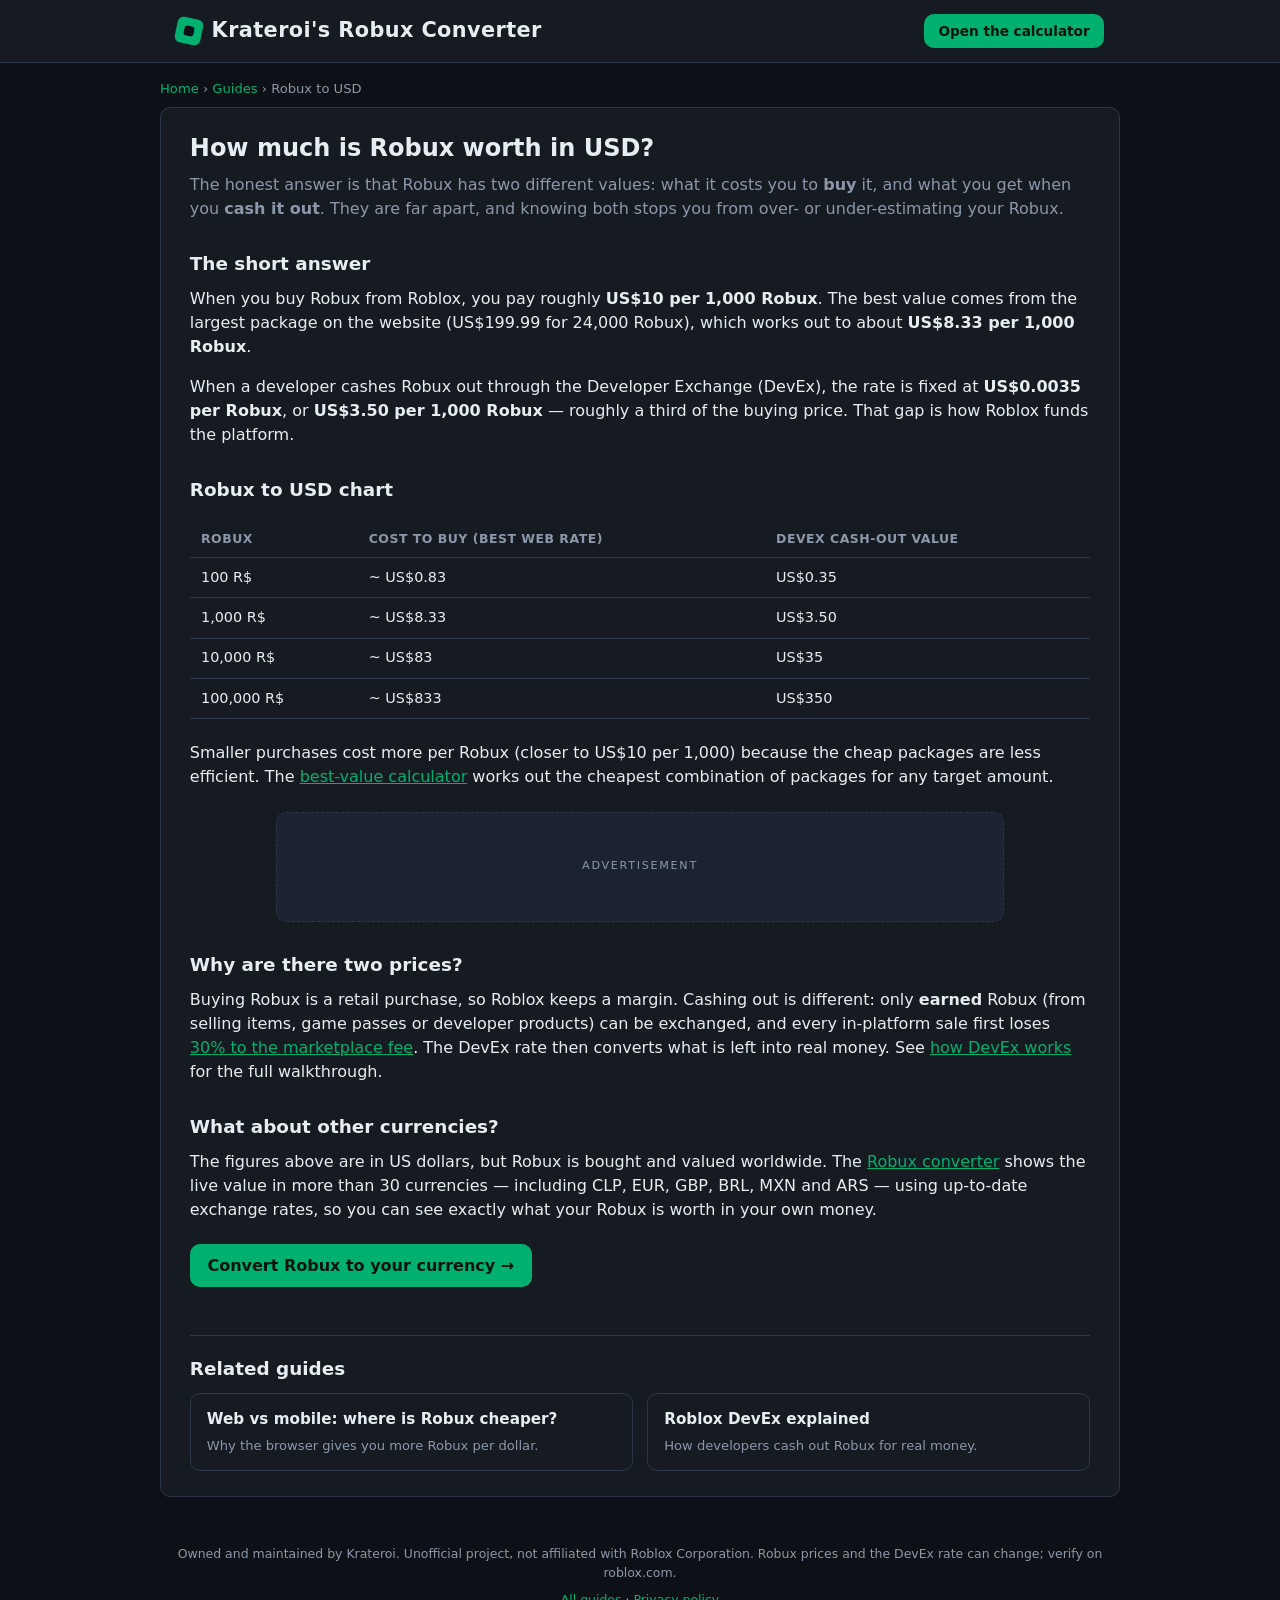
<file: RobuxConverter/robux-to-usd.html>
<!DOCTYPE html>
<html lang="en">
<head>
  <meta charset="UTF-8" />
  <meta name="viewport" content="width=device-width, initial-scale=1.0" />
  <title>How Much Is Robux Worth in USD? Robux to Money Chart (2026)</title>
  <meta name="description" content="How much is Robux worth in real money? See what 100, 1,000, 10,000 and 100,000 Robux are worth in USD, both when buying and when cashing out through DevEx." />
  <link rel="canonical" href="/robux-to-usd.html" />
  <meta property="og:type" content="article" />
  <meta property="og:title" content="How Much Is Robux Worth in USD? (2026 Chart)" />
  <meta property="og:description" content="What 100, 1,000, 10,000 and 100,000 Robux are worth in real money, buying vs DevEx cash-out." />
  <link rel="icon" href="data:image/svg+xml,<svg xmlns='http://www.w3.org/2000/svg' viewBox='0 0 100 100'><rect x='15' y='15' width='70' height='70' rx='12' fill='%2300b06f' transform='rotate(12 50 50)'/><rect x='38' y='38' width='24' height='24' rx='4' fill='%230d1117' transform='rotate(12 50 50)'/></svg>" />
  <link rel="stylesheet" href="styles.css" />
  <script type="application/ld+json">
  {
    "@context": "https://schema.org",
    "@type": "Article",
    "headline": "How Much Is Robux Worth in USD?",
    "about": "Robux to USD value",
    "inLanguage": "en",
    "publisher": { "@type": "Organization", "name": "Krateroi" }
  }
  </script>
  <script src="ads.js" defer></script>
</head>
<body>
  <header class="site-header">
    <div class="container header-inner">
      <div class="brand">
        <span class="brand-cube"></span>
        <a href="index.html" class="brand-home"><h1>Krateroi's Robux Converter</h1></a>
      </div>
      <div class="header-right">
        <a class="cta cta-header" href="index.html#converter">Open the calculator</a>
      </div>
    </div>
  </header>

  <div class="page-layout">
    <aside class="ad-rail ad-rail-left">
      <div class="ad-unit" data-ad-side="left" data-ad-format="vertical"><span class="ad-label">Advertisement</span></div>
    </aside>

    <div class="page-center">
      <nav class="breadcrumb"><a href="index.html">Home</a> &rsaquo; <a href="guides.html">Guides</a> &rsaquo; Robux to USD</nav>

      <article class="article">
        <h1>How much is Robux worth in USD?</h1>
        <p class="lede">The honest answer is that Robux has two different values: what it costs you to <strong>buy</strong> it, and what you get when you <strong>cash it out</strong>. They are far apart, and knowing both stops you from over- or under-estimating your Robux.</p>

        <h2>The short answer</h2>
        <p>When you buy Robux from Roblox, you pay roughly <strong>US$10 per 1,000 Robux</strong>. The best value comes from the largest package on the website (US$199.99 for 24,000 Robux), which works out to about <strong>US$8.33 per 1,000 Robux</strong>.</p>
        <p>When a developer cashes Robux out through the Developer Exchange (DevEx), the rate is fixed at <strong>US$0.0035 per Robux</strong>, or <strong>US$3.50 per 1,000 Robux</strong> &mdash; roughly a third of the buying price. That gap is how Roblox funds the platform.</p>

        <h2>Robux to USD chart</h2>
        <div class="table-scroll">
          <table>
            <thead>
              <tr><th>Robux</th><th>Cost to buy (best web rate)</th><th>DevEx cash-out value</th></tr>
            </thead>
            <tbody>
              <tr><td>100 R$</td><td>~ US$0.83</td><td>US$0.35</td></tr>
              <tr><td>1,000 R$</td><td>~ US$8.33</td><td>US$3.50</td></tr>
              <tr><td>10,000 R$</td><td>~ US$83</td><td>US$35</td></tr>
              <tr><td>100,000 R$</td><td>~ US$833</td><td>US$350</td></tr>
            </tbody>
          </table>
        </div>
        <p>Smaller purchases cost more per Robux (closer to US$10 per 1,000) because the cheap packages are less efficient. The <a href="index.html#optimizer">best-value calculator</a> works out the cheapest combination of packages for any target amount.</p>

        <div class="ad-inline">
          <div class="ad-unit" data-ad-side="content" data-ad-format="responsive"><span class="ad-label">Advertisement</span></div>
        </div>

        <h2>Why are there two prices?</h2>
        <p>Buying Robux is a retail purchase, so Roblox keeps a margin. Cashing out is different: only <strong>earned</strong> Robux (from selling items, game passes or developer products) can be exchanged, and every in-platform sale first loses <a href="roblox-30-percent-tax.html">30% to the marketplace fee</a>. The DevEx rate then converts what is left into real money. See <a href="roblox-devex-explained.html">how DevEx works</a> for the full walkthrough.</p>

        <h2>What about other currencies?</h2>
        <p>The figures above are in US dollars, but Robux is bought and valued worldwide. The <a href="index.html#converter">Robux converter</a> shows the live value in more than 30 currencies &mdash; including CLP, EUR, GBP, BRL, MXN and ARS &mdash; using up-to-date exchange rates, so you can see exactly what your Robux is worth in your own money.</p>

        <a class="cta" href="index.html#converter">Convert Robux to your currency &rarr;</a>

        <div class="related">
          <h2>Related guides</h2>
          <div class="guides-grid">
            <a class="guide-link" href="web-vs-mobile-robux.html">
              <span class="guide-link-title">Web vs mobile: where is Robux cheaper?</span>
              <span class="guide-link-desc">Why the browser gives you more Robux per dollar.</span>
            </a>
            <a class="guide-link" href="roblox-devex-explained.html">
              <span class="guide-link-title">Roblox DevEx explained</span>
              <span class="guide-link-desc">How developers cash out Robux for real money.</span>
            </a>
          </div>
        </div>
      </article>
    </div>

    <aside class="ad-rail ad-rail-right">
      <div class="ad-unit" data-ad-side="right" data-ad-format="vertical"><span class="ad-label">Advertisement</span></div>
    </aside>
  </div>

  <footer class="site-footer container">
    <p>Owned and maintained by Krateroi. Unofficial project, not affiliated with Roblox Corporation. Robux prices and the DevEx rate can change; verify on roblox.com.</p>
    <p class="footer-links"><a href="guides.html">All guides</a> &middot; <a href="privacy.html">Privacy policy</a></p>
  </footer>

  <div class="ad-anchor">
    <button class="ad-anchor-close" aria-label="Close ad">&times;</button>
    <div class="ad-unit" data-ad-side="anchor" data-ad-format="anchor"><span class="ad-label">Advertisement</span></div>
  </div>
</body>
</html>
</file>
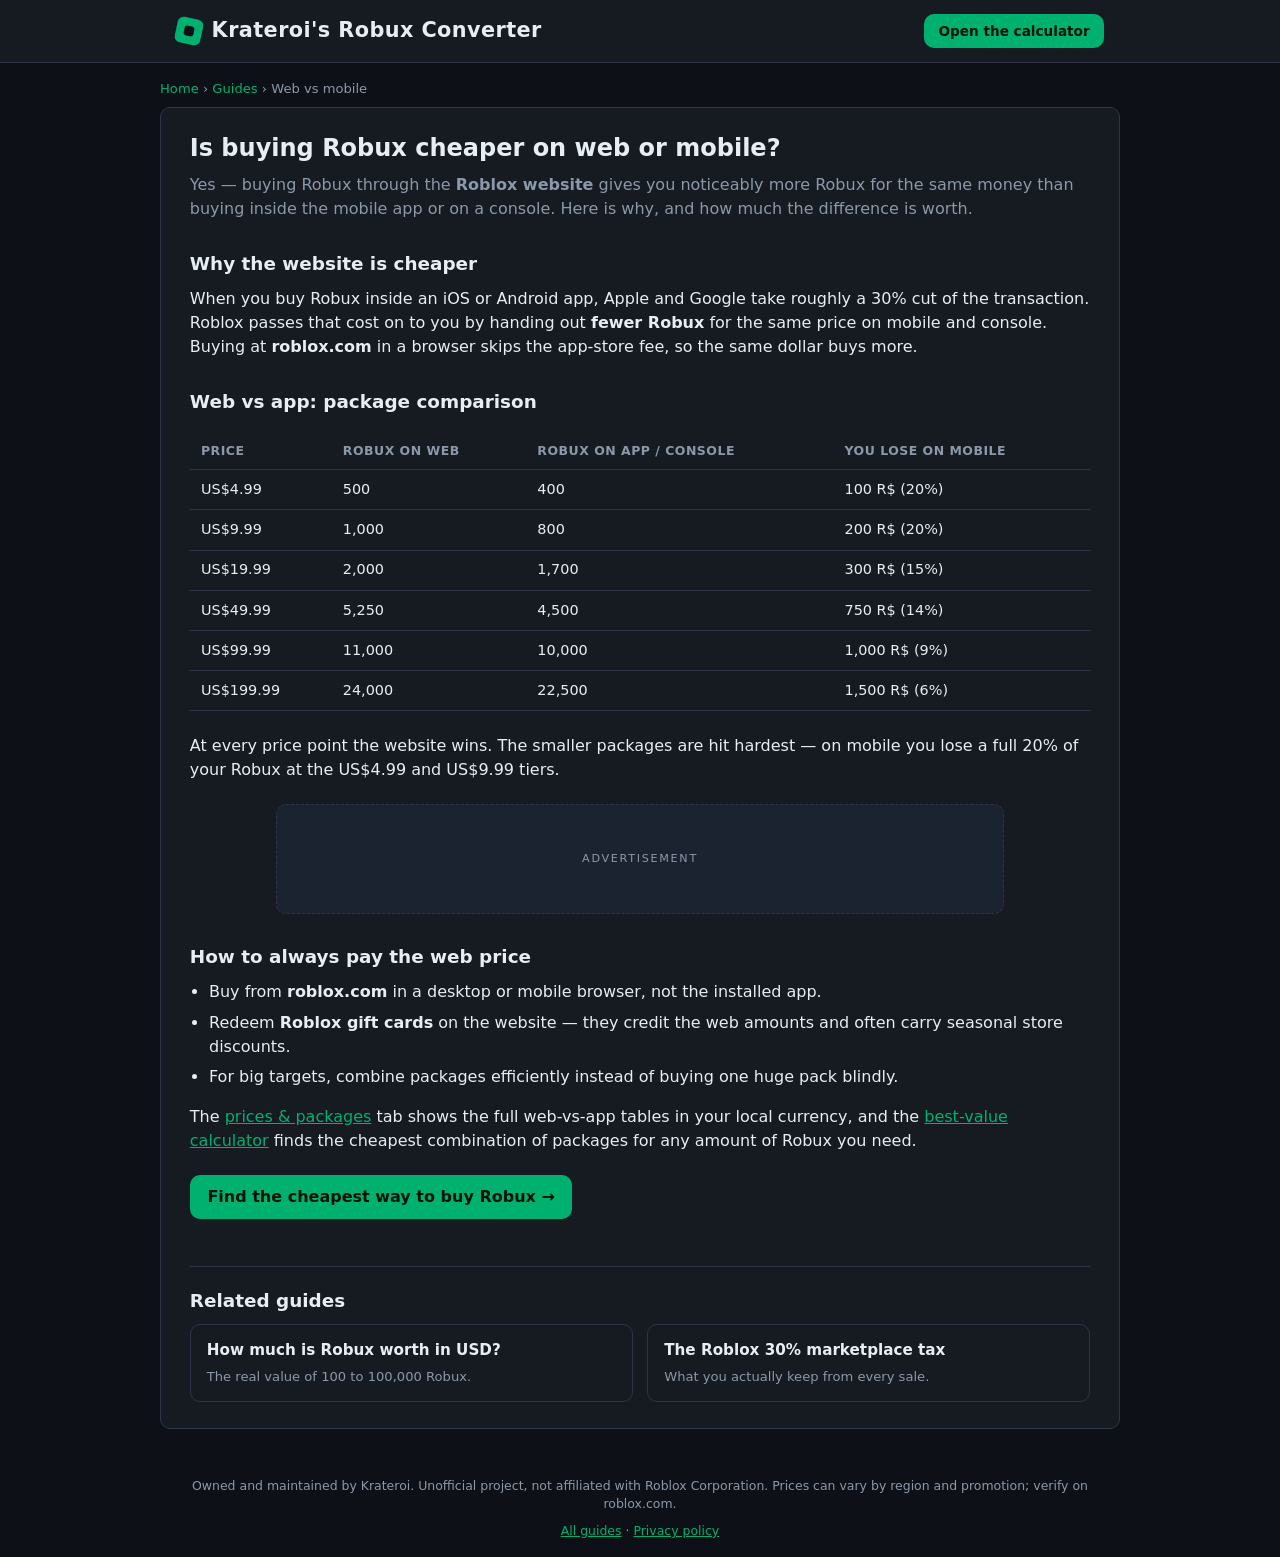
<file: RobuxConverter/web-vs-mobile-robux.html>
<!DOCTYPE html>
<html lang="en">
<head>
  <meta charset="UTF-8" />
  <meta name="viewport" content="width=device-width, initial-scale=1.0" />
  <title>Is Buying Robux Cheaper on Web or Mobile? (Web Wins in 2026)</title>
  <meta name="description" content="Buying Robux on the Roblox website gives you more Robux per dollar than the mobile app or console. See the web vs app package comparison and how much you save." />
  <link rel="canonical" href="/web-vs-mobile-robux.html" />
  <meta property="og:type" content="article" />
  <meta property="og:title" content="Is Buying Robux Cheaper on Web or Mobile?" />
  <meta property="og:description" content="Why the Roblox website gives you more Robux per dollar than the app or console." />
  <link rel="icon" href="data:image/svg+xml,<svg xmlns='http://www.w3.org/2000/svg' viewBox='0 0 100 100'><rect x='15' y='15' width='70' height='70' rx='12' fill='%2300b06f' transform='rotate(12 50 50)'/><rect x='38' y='38' width='24' height='24' rx='4' fill='%230d1117' transform='rotate(12 50 50)'/></svg>" />
  <link rel="stylesheet" href="styles.css" />
  <script type="application/ld+json">
  {
    "@context": "https://schema.org",
    "@type": "Article",
    "headline": "Is Buying Robux Cheaper on Web or Mobile?",
    "inLanguage": "en",
    "publisher": { "@type": "Organization", "name": "Krateroi" }
  }
  </script>
  <script src="ads.js" defer></script>
</head>
<body>
  <header class="site-header">
    <div class="container header-inner">
      <div class="brand">
        <span class="brand-cube"></span>
        <a href="index.html" class="brand-home"><h1>Krateroi's Robux Converter</h1></a>
      </div>
      <div class="header-right">
        <a class="cta cta-header" href="index.html#packages">Open the calculator</a>
      </div>
    </div>
  </header>

  <div class="page-layout">
    <aside class="ad-rail ad-rail-left">
      <div class="ad-unit" data-ad-side="left" data-ad-format="vertical"><span class="ad-label">Advertisement</span></div>
    </aside>

    <div class="page-center">
      <nav class="breadcrumb"><a href="index.html">Home</a> &rsaquo; <a href="guides.html">Guides</a> &rsaquo; Web vs mobile</nav>

      <article class="article">
        <h1>Is buying Robux cheaper on web or mobile?</h1>
        <p class="lede">Yes &mdash; buying Robux through the <strong>Roblox website</strong> gives you noticeably more Robux for the same money than buying inside the mobile app or on a console. Here is why, and how much the difference is worth.</p>

        <h2>Why the website is cheaper</h2>
        <p>When you buy Robux inside an iOS or Android app, Apple and Google take roughly a 30% cut of the transaction. Roblox passes that cost on to you by handing out <strong>fewer Robux</strong> for the same price on mobile and console. Buying at <strong>roblox.com</strong> in a browser skips the app-store fee, so the same dollar buys more.</p>

        <h2>Web vs app: package comparison</h2>
        <div class="table-scroll">
          <table>
            <thead>
              <tr><th>Price</th><th>Robux on web</th><th>Robux on app / console</th><th>You lose on mobile</th></tr>
            </thead>
            <tbody>
              <tr><td>US$4.99</td><td>500</td><td>400</td><td>100 R$ (20%)</td></tr>
              <tr><td>US$9.99</td><td>1,000</td><td>800</td><td>200 R$ (20%)</td></tr>
              <tr><td>US$19.99</td><td>2,000</td><td>1,700</td><td>300 R$ (15%)</td></tr>
              <tr><td>US$49.99</td><td>5,250</td><td>4,500</td><td>750 R$ (14%)</td></tr>
              <tr><td>US$99.99</td><td>11,000</td><td>10,000</td><td>1,000 R$ (9%)</td></tr>
              <tr><td>US$199.99</td><td>24,000</td><td>22,500</td><td>1,500 R$ (6%)</td></tr>
            </tbody>
          </table>
        </div>
        <p>At every price point the website wins. The smaller packages are hit hardest &mdash; on mobile you lose a full 20% of your Robux at the US$4.99 and US$9.99 tiers.</p>

        <div class="ad-inline">
          <div class="ad-unit" data-ad-side="content" data-ad-format="responsive"><span class="ad-label">Advertisement</span></div>
        </div>

        <h2>How to always pay the web price</h2>
        <ul>
          <li>Buy from <strong>roblox.com</strong> in a desktop or mobile browser, not the installed app.</li>
          <li>Redeem <strong>Roblox gift cards</strong> on the website &mdash; they credit the web amounts and often carry seasonal store discounts.</li>
          <li>For big targets, combine packages efficiently instead of buying one huge pack blindly.</li>
        </ul>

        <p>The <a href="index.html#packages">prices &amp; packages</a> tab shows the full web-vs-app tables in your local currency, and the <a href="index.html#optimizer">best-value calculator</a> finds the cheapest combination of packages for any amount of Robux you need.</p>

        <a class="cta" href="index.html#optimizer">Find the cheapest way to buy Robux &rarr;</a>

        <div class="related">
          <h2>Related guides</h2>
          <div class="guides-grid">
            <a class="guide-link" href="robux-to-usd.html">
              <span class="guide-link-title">How much is Robux worth in USD?</span>
              <span class="guide-link-desc">The real value of 100 to 100,000 Robux.</span>
            </a>
            <a class="guide-link" href="roblox-30-percent-tax.html">
              <span class="guide-link-title">The Roblox 30% marketplace tax</span>
              <span class="guide-link-desc">What you actually keep from every sale.</span>
            </a>
          </div>
        </div>
      </article>
    </div>

    <aside class="ad-rail ad-rail-right">
      <div class="ad-unit" data-ad-side="right" data-ad-format="vertical"><span class="ad-label">Advertisement</span></div>
    </aside>
  </div>

  <footer class="site-footer container">
    <p>Owned and maintained by Krateroi. Unofficial project, not affiliated with Roblox Corporation. Prices can vary by region and promotion; verify on roblox.com.</p>
    <p class="footer-links"><a href="guides.html">All guides</a> &middot; <a href="privacy.html">Privacy policy</a></p>
  </footer>

  <div class="ad-anchor">
    <button class="ad-anchor-close" aria-label="Close ad">&times;</button>
    <div class="ad-unit" data-ad-side="anchor" data-ad-format="anchor"><span class="ad-label">Advertisement</span></div>
  </div>
</body>
</html>
</file>
<file: RobuxConverter/styles.css>
:root {
  --bg: #0d1117;
  --bg-panel: #161b22;
  --bg-card: #1c2330;
  --border: #2d3646;
  --text: #e6edf3;
  --text-dim: #8b98a9;
  --accent: #00b06f;
  --accent-soft: rgba(0, 176, 111, 0.14);
  --warn: #e3b341;
  --bad: #f47067;
  --radius: 10px;
  font-size: 16px;
}

* {
  box-sizing: border-box;
  margin: 0;
  padding: 0;
}

body {
  background: var(--bg);
  color: var(--text);
  font-family: "Segoe UI", system-ui, -apple-system, sans-serif;
  line-height: 1.5;
  min-height: 100vh;
}

.container {
  max-width: 960px;
  margin: 0 auto;
  padding: 0 1rem;
}

.page-layout {
  display: flex;
  align-items: flex-start;
  justify-content: center;
  gap: 1.5rem;
  max-width: 1320px;
  margin: 0 auto;
  padding: 0 1rem;
}

.page-center {
  flex: 1 1 960px;
  max-width: 960px;
  min-width: 0;
}

.ad-rail {
  flex: 0 0 160px;
  position: sticky;
  top: 1rem;
  align-self: flex-start;
  margin-top: 1rem;
}

.ad-unit {
  width: 160px;
  min-height: 600px;
  display: flex;
  align-items: center;
  justify-content: center;
  overflow: hidden;
}

.ad-unit.ad-placeholder {
  border: 1px dashed var(--border);
  border-radius: var(--radius);
  background: var(--bg-panel);
}

.ad-placeholder .ad-label {
  color: var(--text-dim);
  font-size: 0.7rem;
  text-transform: uppercase;
  letter-spacing: 0.15em;
}

.ad-rail .ad-placeholder .ad-label {
  writing-mode: vertical-rl;
  transform: rotate(180deg);
}

.ad-inline {
  display: flex;
  justify-content: center;
  margin: 1.4rem 0;
}

.ad-inline .ad-unit {
  width: 100%;
  max-width: 728px;
  min-height: 110px;
}

.ad-inline .ad-unit.ad-placeholder {
  border: 1px dashed var(--border);
  border-radius: var(--radius);
  background: var(--bg-card);
}

.ad-anchor {
  display: none;
  position: fixed;
  bottom: 0;
  left: 0;
  right: 0;
  z-index: 50;
  justify-content: center;
  align-items: center;
  background: var(--bg-panel);
  border-top: 1px solid var(--border);
  padding: 0.35rem 0;
}

body.ads-live .ad-anchor {
  display: flex;
}

.ad-anchor .ad-unit {
  width: 100%;
  max-width: 728px;
  min-height: 50px;
}

.ad-anchor-close {
  position: absolute;
  top: -1.6rem;
  right: 0.5rem;
  width: 1.6rem;
  height: 1.6rem;
  border: 1px solid var(--border);
  border-bottom: none;
  border-radius: 6px 6px 0 0;
  background: var(--bg-panel);
  color: var(--text-dim);
  font-size: 1rem;
  line-height: 1;
  cursor: pointer;
}

.ad-anchor-close:hover {
  color: var(--text);
}

@media (max-width: 1299px) {
  .ad-rail {
    display: none;
  }
}

.site-header {
  background: var(--bg-panel);
  border-bottom: 1px solid var(--border);
  padding: 0.9rem 0;
}

.header-inner {
  display: flex;
  align-items: center;
  justify-content: space-between;
  gap: 1rem;
  flex-wrap: wrap;
}

.brand {
  display: flex;
  align-items: center;
  gap: 0.6rem;
}

.brand h1 {
  font-size: 1.3rem;
  letter-spacing: 0.02em;
}

.brand-cube {
  width: 26px;
  height: 26px;
  border-radius: 6px;
  background: var(--accent);
  position: relative;
  transform: rotate(12deg);
}

.brand-cube::after {
  content: "";
  position: absolute;
  inset: 8px;
  border-radius: 3px;
  background: var(--bg);
}

.header-right {
  display: flex;
  align-items: center;
  gap: 0.8rem;
  flex-wrap: wrap;
}

.lang-select {
  background: var(--bg-card);
  border: 1px solid var(--border);
  border-radius: var(--radius);
  color: var(--text);
  font-size: 0.85rem;
  padding: 0.35rem 0.6rem;
  cursor: pointer;
  width: auto;
}

.lang-select:hover {
  border-color: var(--accent);
}

.rate-status {
  font-size: 0.8rem;
  color: var(--text-dim);
}

.rate-status.live {
  color: var(--accent);
}

.rate-status.offline {
  color: var(--warn);
}

.tabs {
  display: flex;
  gap: 0.4rem;
  margin-top: 1rem;
  flex-wrap: wrap;
}

.tab {
  background: var(--bg-panel);
  border: 1px solid var(--border);
  color: var(--text-dim);
  padding: 0.55rem 1rem;
  border-radius: var(--radius);
  cursor: pointer;
  font-size: 0.9rem;
  transition: all 0.15s ease;
}

.tab:hover {
  color: var(--text);
  border-color: var(--accent);
}

.tab.active {
  background: var(--accent-soft);
  border-color: var(--accent);
  color: var(--accent);
  font-weight: 600;
}

.panel {
  display: none;
  background: var(--bg-panel);
  border: 1px solid var(--border);
  border-radius: var(--radius);
  padding: 1.4rem;
  margin: 1rem 0 2rem;
}

.panel.active {
  display: block;
}

.panel h2 {
  font-size: 1.15rem;
  margin-bottom: 0.4rem;
}

.panel h3 {
  font-size: 1rem;
  margin: 1.4rem 0 0.6rem;
}

.hint {
  color: var(--text-dim);
  font-size: 0.88rem;
  margin-bottom: 1rem;
}

.field label {
  display: block;
  font-size: 0.8rem;
  color: var(--text-dim);
  margin-bottom: 0.3rem;
  text-transform: uppercase;
  letter-spacing: 0.04em;
}

.input-wrap {
  display: flex;
  align-items: stretch;
  border: 1px solid var(--border);
  border-radius: var(--radius);
  background: var(--bg-card);
  overflow: hidden;
}

.input-wrap:focus-within {
  border-color: var(--accent);
}

.prefix {
  display: flex;
  align-items: center;
  padding: 0 0.7rem;
  background: var(--accent-soft);
  color: var(--accent);
  font-weight: 700;
  font-size: 0.9rem;
}

input,
select {
  background: transparent;
  border: none;
  color: var(--text);
  font-size: 1.05rem;
  padding: 0.65rem 0.8rem;
  width: 100%;
  outline: none;
}

select {
  cursor: pointer;
  background: var(--bg-card);
  max-width: 220px;
}

.input-wrap select {
  border-right: 1px solid var(--border);
  width: auto;
  font-size: 0.9rem;
}

.converter-grid {
  display: grid;
  grid-template-columns: 1fr auto 1fr;
  gap: 0.8rem;
  align-items: end;
}

.swap-arrow {
  font-size: 1.4rem;
  color: var(--accent);
  padding-bottom: 0.55rem;
}

.basis-field {
  margin-top: 1rem;
  max-width: 480px;
}

.basis-field select {
  border: 1px solid var(--border);
  border-radius: var(--radius);
  max-width: 100%;
}

.note {
  margin-top: 1rem;
  font-size: 0.82rem;
  color: var(--text-dim);
  background: var(--bg-card);
  border-left: 3px solid var(--accent);
  padding: 0.6rem 0.8rem;
  border-radius: 0 var(--radius) var(--radius) 0;
}

.table-scroll {
  overflow-x: auto;
}

table {
  width: 100%;
  border-collapse: collapse;
  font-size: 0.9rem;
}

th,
td {
  text-align: left;
  padding: 0.55rem 0.7rem;
  border-bottom: 1px solid var(--border);
  white-space: nowrap;
}

th {
  color: var(--text-dim);
  font-size: 0.78rem;
  text-transform: uppercase;
  letter-spacing: 0.04em;
}

tr.best td {
  background: var(--accent-soft);
}

.badge {
  display: inline-block;
  font-size: 0.7rem;
  font-weight: 700;
  padding: 0.1rem 0.5rem;
  border-radius: 999px;
  background: var(--accent);
  color: #04140d;
  margin-left: 0.5rem;
  vertical-align: middle;
}

.badge.warn {
  background: var(--warn);
}

.pkg-table-block {
  margin-top: 1.2rem;
}

.pkg-table-block h3 {
  margin-top: 0;
}

.chips {
  display: flex;
  gap: 0.5rem;
  flex-wrap: wrap;
  margin: 0.8rem 0 1.2rem;
}

.chips button {
  background: var(--bg-card);
  border: 1px solid var(--border);
  color: var(--text-dim);
  border-radius: 999px;
  padding: 0.35rem 0.9rem;
  cursor: pointer;
  font-size: 0.85rem;
}

.chips button:hover {
  border-color: var(--accent);
  color: var(--accent);
}

.plan-card {
  background: var(--bg-card);
  border: 1px solid var(--border);
  border-radius: var(--radius);
  padding: 1rem 1.2rem;
  margin-top: 1rem;
}

.plan-card.winner {
  border-color: var(--accent);
}

.plan-card h3 {
  margin: 0 0 0.6rem;
  display: flex;
  align-items: center;
}

.plan-items {
  list-style: none;
  margin-bottom: 0.7rem;
}

.plan-items li {
  padding: 0.25rem 0;
  border-bottom: 1px dashed var(--border);
  display: flex;
  justify-content: space-between;
  font-size: 0.9rem;
}

.plan-summary {
  display: grid;
  grid-template-columns: repeat(auto-fit, minmax(140px, 1fr));
  gap: 0.6rem;
  margin-top: 0.6rem;
}

.stat {
  background: var(--bg-panel);
  border-radius: 8px;
  padding: 0.5rem 0.7rem;
}

.stat .label {
  font-size: 0.7rem;
  color: var(--text-dim);
  text-transform: uppercase;
  letter-spacing: 0.04em;
}

.stat .value {
  font-size: 1.05rem;
  font-weight: 700;
}

.stat .value.accent {
  color: var(--accent);
}

.tax-grid {
  display: grid;
  grid-template-columns: 1fr 1fr;
  gap: 1rem;
}

.tax-card {
  background: var(--bg-card);
  border: 1px solid var(--border);
  border-radius: var(--radius);
  padding: 1rem 1.2rem;
}

.tax-card h3 {
  margin: 0 0 0.8rem;
  font-size: 0.95rem;
}

.tax-result {
  margin-top: 0.9rem;
  font-size: 0.92rem;
}

.tax-result .big {
  font-size: 1.5rem;
  font-weight: 700;
  color: var(--accent);
}

.tax-result .fee {
  color: var(--bad);
}

.tax-result .sub {
  color: var(--text-dim);
  font-size: 0.8rem;
  margin-top: 0.3rem;
}

.site-footer {
  padding: 1rem;
  color: var(--text-dim);
  font-size: 0.78rem;
  text-align: center;
}

.site-footer a {
  color: var(--accent);
}

.pipeline {
  display: flex;
  align-items: stretch;
  gap: 0.5rem;
  flex-wrap: wrap;
  margin-top: 1rem;
}

.pipe-step {
  background: var(--bg-card);
  border: 1px solid var(--border);
  border-radius: var(--radius);
  padding: 0.6rem 0.9rem;
  min-width: 120px;
  flex: 1;
}

.pipe-step .label {
  font-size: 0.7rem;
  color: var(--text-dim);
  text-transform: uppercase;
  letter-spacing: 0.04em;
}

.pipe-step .value {
  font-size: 1.05rem;
  font-weight: 700;
  margin-top: 0.2rem;
}

.pipe-step.bad {
  border-color: var(--bad);
}

.pipe-step.bad .value {
  color: var(--bad);
}

.pipe-step.good {
  border-color: var(--accent);
}

.pipe-step.good .value {
  color: var(--accent);
}

.pipe-arrow {
  display: flex;
  align-items: center;
  color: var(--text-dim);
  font-size: 1.2rem;
}

.warn-text {
  color: var(--warn);
}

.fee-cell {
  color: var(--bad);
}

@media (max-width: 640px) {
  .converter-grid {
    grid-template-columns: 1fr;
  }

  .swap-arrow {
    text-align: center;
    transform: rotate(90deg);
    padding: 0;
  }

  .tax-grid {
    grid-template-columns: 1fr;
  }
}

.guides-strip {
  margin: 0 auto 2.5rem;
}

.guides-strip h2 {
  font-size: 1.1rem;
  margin-bottom: 1rem;
}

.guides-grid {
  display: grid;
  grid-template-columns: repeat(auto-fit, minmax(240px, 1fr));
  gap: 0.9rem;
}

.guide-link {
  display: flex;
  flex-direction: column;
  gap: 0.3rem;
  background: var(--bg-panel);
  border: 1px solid var(--border);
  border-radius: var(--radius);
  padding: 0.9rem 1rem;
  text-decoration: none;
  transition: border-color 0.15s ease;
}

.guide-link:hover {
  border-color: var(--accent);
}

.guide-link-title {
  color: var(--text);
  font-weight: 600;
  font-size: 0.95rem;
}

.guide-link-desc {
  color: var(--text-dim);
  font-size: 0.82rem;
}

.footer-links {
  margin-top: 0.5rem;
}

.breadcrumb {
  font-size: 0.82rem;
  color: var(--text-dim);
  margin: 1rem 0 0.5rem;
}

.breadcrumb a {
  color: var(--accent);
  text-decoration: none;
}

.article {
  background: var(--bg-panel);
  border: 1px solid var(--border);
  border-radius: var(--radius);
  padding: 1.6rem 1.8rem;
  margin: 0.5rem 0 2rem;
}

.article h1 {
  font-size: 1.5rem;
  line-height: 1.25;
  margin-bottom: 0.6rem;
}

.article .lede {
  color: var(--text-dim);
  font-size: 1rem;
  margin-bottom: 1.4rem;
}

.article h2 {
  font-size: 1.15rem;
  margin: 1.8rem 0 0.6rem;
}

.article p {
  margin-bottom: 1rem;
}

.article ul,
.article ol {
  margin: 0 0 1rem 1.2rem;
}

.article li {
  margin-bottom: 0.4rem;
}

.article a {
  color: var(--accent);
}

.article table {
  margin: 0.5rem 0 1.4rem;
}

.cta {
  display: inline-block;
  background: var(--accent);
  color: #04140d;
  font-weight: 700;
  text-decoration: none;
  padding: 0.6rem 1.1rem;
  border-radius: var(--radius);
  margin: 0.4rem 0 1.2rem;
}

.article a.cta {
  color: #04140d;
}

.cta:hover {
  filter: brightness(1.08);
}

.brand-home {
  text-decoration: none;
  color: inherit;
}

.cta-header {
  margin: 0;
  padding: 0.4rem 0.9rem;
  font-size: 0.85rem;
}

.related {
  border-top: 1px solid var(--border);
  margin-top: 1.8rem;
  padding-top: 1.2rem;
}

.related h2 {
  margin-top: 0;
}
</file>
